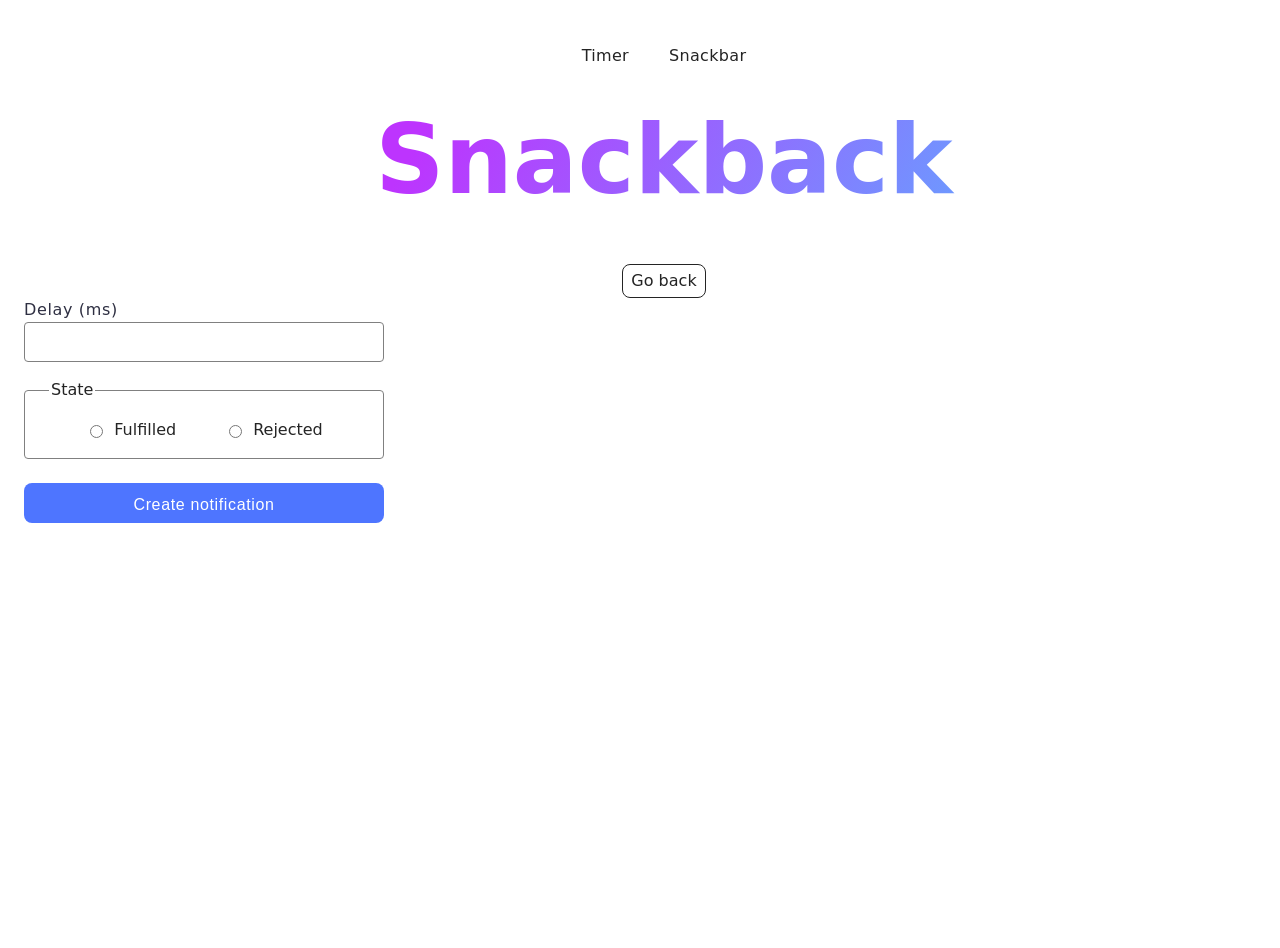
<file: src/2-snackbar.html>
<!DOCTYPE html>
<html lang="en">
  <head>
    <meta charset="UTF-8" />
    <meta http-equiv="X-UA-Compatible" content="IE=edge" />
    <meta name="viewport" content="width=device-width, initial-scale=1.0" />
    <title>Page 3</title>
    <link rel="stylesheet" href="./css/styles.css" />
  </head>
  <body>
    <header class="header">
      <div class="container">
        <nav class="nav">
          
          <ul class="nav-list">
            <li class="nav-item">
              <a class="nav-link {=$highlight-act}" href="./1-timer.html">Timer</a>
            </li>
            <li class="nav-item">
              <a class="nav-link {=$highlight-curr}" href="./2-snackbar.html">Snackbar</a>
            </li>
          </ul>
        </nav>
      </div>
    </header>

    <main>
      <div class="container">
        <h1 class="main-title">
          <span class="main-title-gradient">Snackback</span>
        </h1>
        <a class="back-link" href="./index.html">Go back</a>
      </div>
      
      <form class="form">
        <label class="label">
          Delay (ms)
          <input class="input" type="number" name="delay" required />
        </label>
      
        <fieldset class="fieldset">
          <legend>State</legend>
          <label>
            <input type="radio" name="state" value="fulfilled" required />
            Fulfilled
          </label>
          <label>
            <input type="radio" name="state" value="rejected" required />
            Rejected
          </label>
        </fieldset>
      
        <button type="submit">Create notification</button>
      </form>

    </main>
    <script type="module" src="./js/2-snackbar.js"></script>

  </body>
</html>
</file>
<file: src/css/styles.css>
/* Common styles */
@import url('./reset.css');
@import url('./base.css');
@import url('./container.css');
@import url('./animations.css');

/* Sections style */
@import url('./header.css');
@import url('./vite-promo.css');
@import url('./back-link.css');
@import url('./timer.css');
@import url('./snackback.css');
</file>
